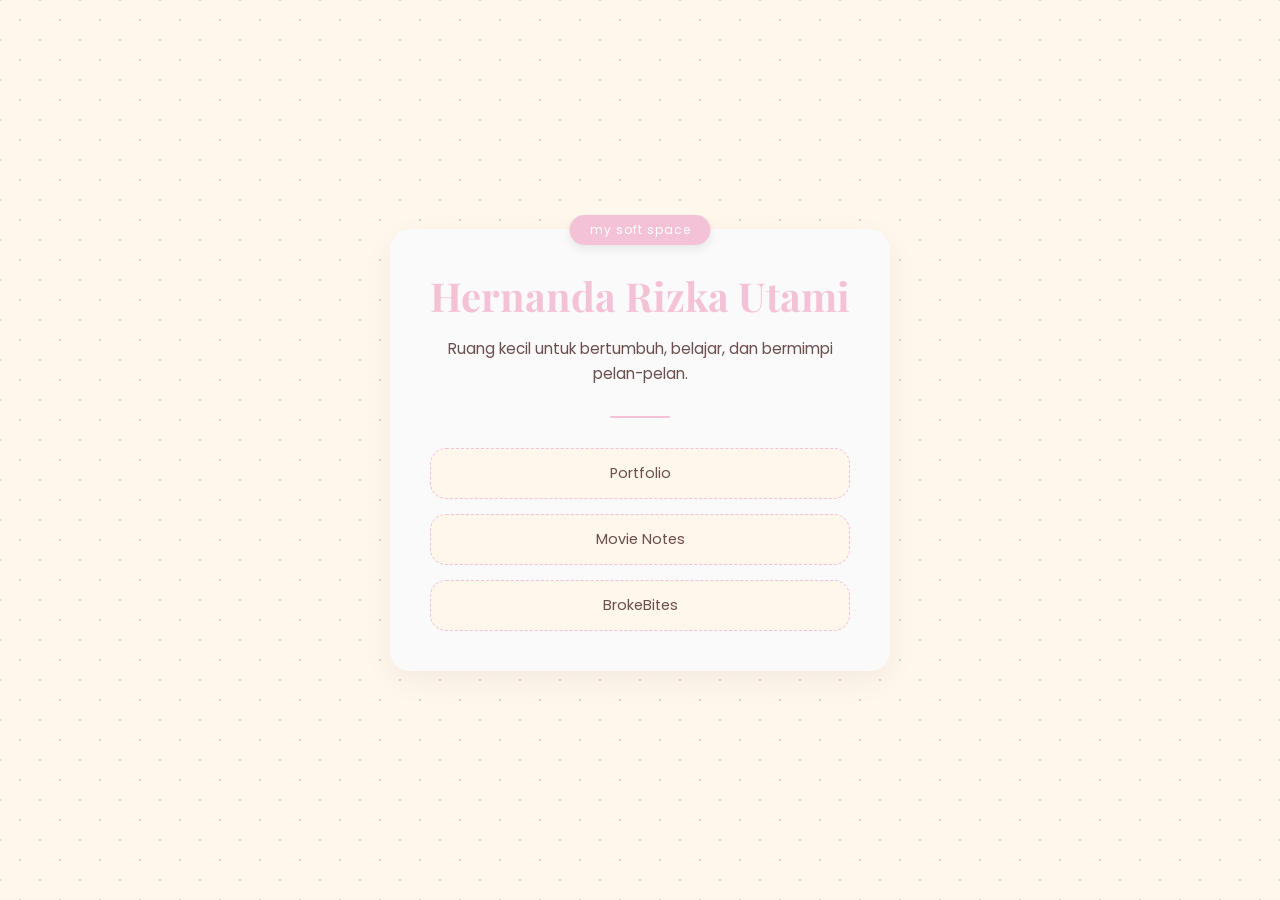
<file: index.html>
<!DOCTYPE html>
<html lang="id">
<head>
  <meta charset="UTF-8">
  <title>My Soft Space</title>

  <!-- Google Fonts -->
  <link rel="preconnect" href="https://fonts.googleapis.com">
  <link rel="preconnect" href="https://fonts.gstatic.com" crossorigin>
  <link href="https://fonts.googleapis.com/css2?family=Playfair+Display:wght@400;600&family=Poppins:wght@300;400&display=swap" rel="stylesheet">

  <link rel="stylesheet" href="style.css">
</head>
<body>

  <main class="home">
    <h1 class="name">Hernanda Rizka Utami</h1>

    <p class="tagline">
      Ruang kecil untuk bertumbuh, belajar, dan bermimpi pelan-pelan.
    </p>

    <div class="divider"></div>

    <div class="menu">
        <a href="#" class="menu-item">Portfolio</a>
        <a href="#" class="menu-item">Movie Notes</a>
        <a href="#" class="menu-item">BrokeBites</a>
    </div>
  </main>

</body>
</html>
</file>
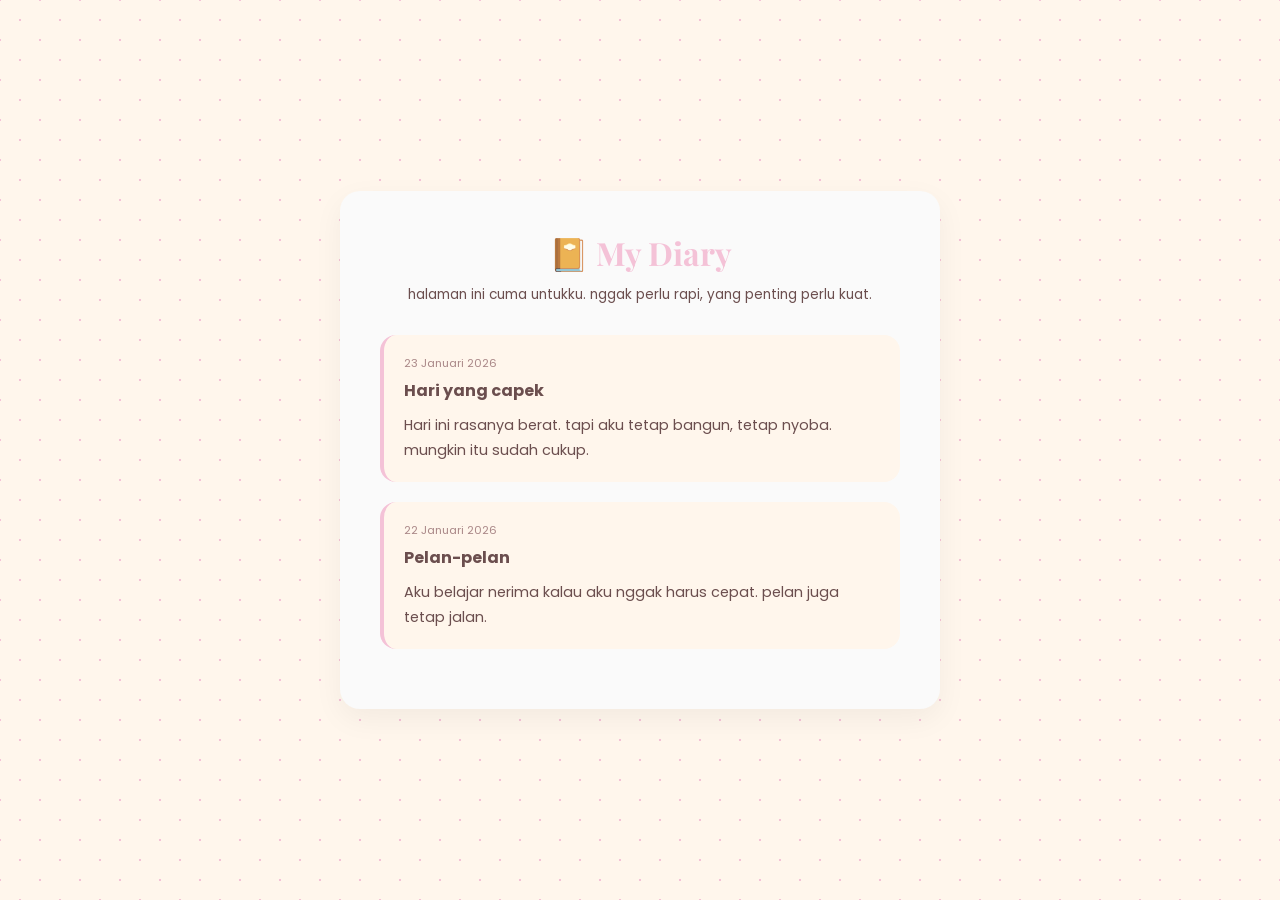
<file: diary.html>
<!DOCTYPE html>
<html lang="id">
<head>
  <meta charset="UTF-8">
  <title>My Private Diary</title>

  <!-- Fonts -->
  <link rel="preconnect" href="https://fonts.googleapis.com">
  <link rel="preconnect" href="https://fonts.gstatic.com" crossorigin>
  <link href="https://fonts.googleapis.com/css2?family=Playfair+Display:wght@400;600&family=Poppins:wght@300;400&display=swap" rel="stylesheet">

  <link rel="stylesheet" href="style.css">
</head>
<body>

  <main class="diary">
    <h1 class="diary-title">📔 My Diary</h1>
    <p class="diary-subtitle">
      halaman ini cuma untukku.  
      nggak perlu rapi, yang penting perlu kuat.
    </p>

    <div class="diary-entry">
      <span class="date">23 Januari 2026</span>
      <h2>Hari yang capek</h2>
      <p>
        Hari ini rasanya berat.  
        tapi aku tetap bangun, tetap nyoba.
        mungkin itu sudah cukup.
      </p>
    </div>

    <div class="diary-entry">
      <span class="date">22 Januari 2026</span>
      <h2>Pelan-pelan</h2>
      <p>
        Aku belajar nerima kalau aku nggak harus cepat.
        pelan juga tetap jalan.
      </p>
    </div>

  </main>

</body>
</html>
</file>
<file: style.css>
/* RESET */
* {
    margin: 0;
    padding: 0;
    box-sizing: border-box;
  }
  
  /* BODY */
  body {
    font-family: 'Poppins', sans-serif;
    background-color: #FFF6EC;
    background-image:
      radial-gradient(#F4C2D7 1px, transparent 1px),
      radial-gradient(#F4C2D7 1px, transparent 1px);
    background-size: 40px 40px;
    background-position: 0 0, 20px 20px;
    color: #6B4E4E;
    min-height: 100vh;
    display: flex;
    justify-content: center;
    align-items: center;
  }
  
  /* HOMEPAGE */
  .home {
    position: relative;
    text-align: center;
    padding: 40px;
    background-color: #FAFAFA;
    border-radius: 20px;
    box-shadow: 0 10px 30px rgba(0,0,0,0.05);
    max-width: 500px;
    width: 90%;
  }
  
  /* Ribbon */
  .home::before {
    content: "my soft space";
    position: absolute;
    top: -14px;
    left: 50%;
    transform: translateX(-50%);
    background-color: #F4C2D7;
    color: white;
    padding: 6px 20px;
    border-radius: 20px;
    font-size: 0.75rem;
    letter-spacing: 1px;
    box-shadow: 0 4px 10px rgba(0,0,0,0.08);
  }
  
  /* NAME */
  .name {
    font-family: 'Playfair Display', serif;
    font-size: 2.5rem;
    color: #F4C2D7;
    margin-bottom: 15px;
  }
  
  /* TAGLINE */
  .tagline {
    font-size: 0.95rem;
    margin-bottom: 30px;
    line-height: 1.6;
  }
  
  /* MENU */
  .menu {
    display: flex;
    flex-direction: column;
    gap: 15px;
  }
  
  .menu-item {
    text-decoration: none;
    color: #6B4E4E;
    padding: 14px;
    border-radius: 16px;
    background-color: #FFF6EC;
    border: 1px dashed #F4C2D7;
    font-size: 0.9rem;
    transition: all 0.3s ease;
  }
  
  .menu-item:hover {
    background-color: #F4C2D7;
    color: white;
    transform: translateY(-2px);
  }

  .divider {
    width: 60px;
    height: 2px;
    background-color: #F4C2D7;
    margin: 20px auto 30px;
    border-radius: 10px;
  }


/* DIARY PAGE */
.diary {
    background-color: #FAFAFA;
    padding: 40px;
    border-radius: 20px;
    max-width: 600px;
    width: 90%;
    box-shadow: 0 10px 30px rgba(0,0,0,0.05);
  }
  
  /* TITLE */
  .diary-title {
    font-family: 'Playfair Display', serif;
    color: #F4C2D7;
    text-align: center;
    margin-bottom: 10px;
  }
  
  .diary-subtitle {
    text-align: center;
    font-size: 0.85rem;
    margin-bottom: 30px;
    line-height: 1.6;
  }
  
  /* ENTRY */
  .diary-entry {
    background-color: #FFF6EC;
    padding: 20px;
    border-radius: 16px;
    margin-bottom: 20px;
    border-left: 4px solid #F4C2D7;
  }
  
  .diary-entry h2 {
    font-size: 1rem;
    margin-bottom: 10px;
  }
  
  .diary-entry p {
    font-size: 0.9rem;
    line-height: 1.7;
  }
  
  /* DATE */
  .date {
    font-size: 0.7rem;
    color: #A88;
    display: block;
    margin-bottom: 6px;
  }
</file>
